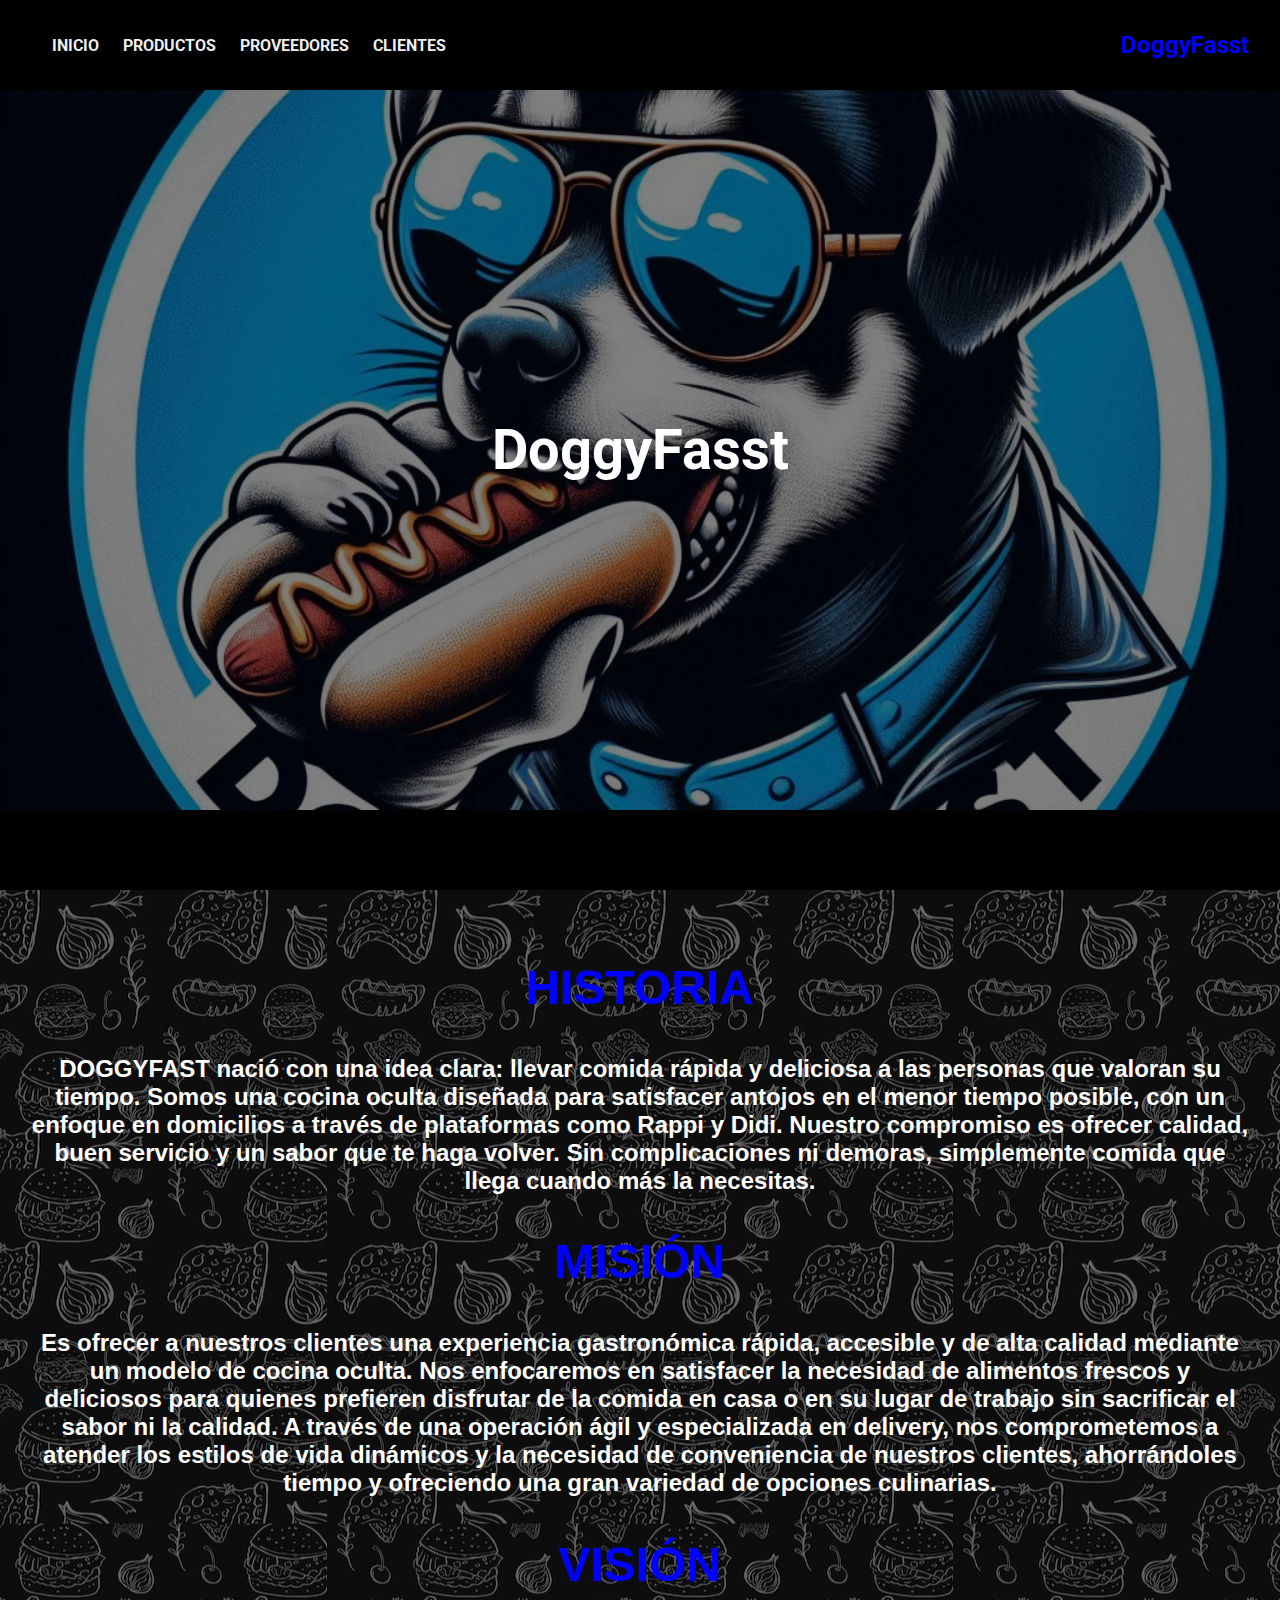
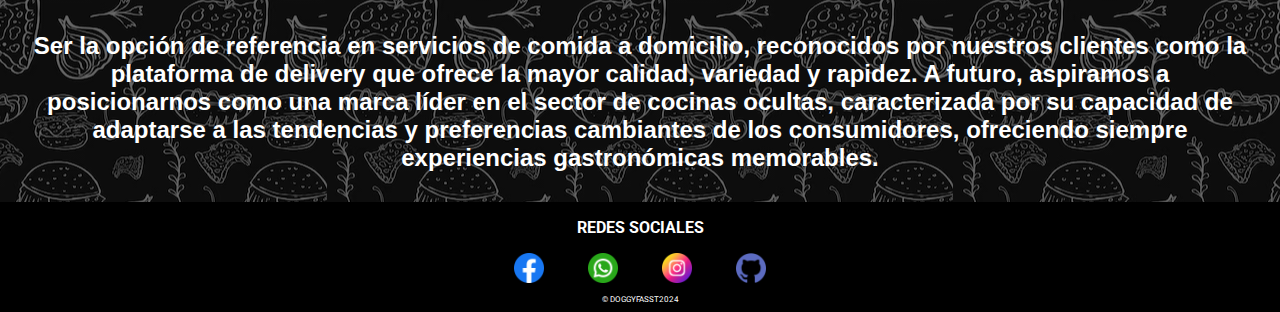
<file: index.html>
<!DOCTYPE html>
<html lang="en">
  <head>
    <link rel="preconnect" href="https://fonts.googleapis.com" />
    <link rel="preconnect" href="https://fonts.gstatic.com" crossorigin />
    <link
      href="https://fonts.googleapis.com/css2?family=Roboto:ital,wght@0,100;0,300;0,400;0,500;0,700;0,900;1,100;1,300;1,400;1,500;1,700;1,900&display=swap"
      rel="stylesheet"
    />
    <title>DoggyFasst</title>
    <link rel="stylesheet" href="index.css" />
  </head>
  <body>

    <header class="container header">
      <nav class="navbar">
        <a href="../">INICIO</a>
        <a href="/productos.html">PRODUCTOS</a>
        <a href="/proveedores.html">PROVEEDORES</a>
        <a href="/clientes.html">CLIENTES</a>
      </nav>
      <div class="logo">
        <p class="text-logo">DoggyFasst</p>
      </div>
    </header>


    <section id="hero">
      <h1>DoggyFasst</h1>
    </section>

    <section id="Primero">
    </section>

    <section id="Primer">
      <div class="Primersemestre">              
      </div>
    </section>

    <form class="MISIÓN">

      <DIV class="HISTORIA">
        <H2>HISTORIA</H2>
        DOGGYFAST nació con una idea clara: llevar comida rápida y deliciosa a las personas que valoran su tiempo. Somos una cocina oculta diseñada para satisfacer antojos en el menor tiempo posible, con un enfoque en domicilios a través de plataformas como Rappi y Didi.

Nuestro compromiso es ofrecer calidad, buen servicio y un sabor que te haga volver. Sin complicaciones ni demoras, simplemente comida que llega cuando más la necesitas.
      </DIV>


      
      <DIV class="mision">
        <H2>MISIÓN</H2>
        Es ofrecer a nuestros clientes una experiencia gastronómica rápida, accesible y de
alta calidad mediante un modelo de cocina oculta. Nos enfocaremos en satisfacer
la necesidad de alimentos frescos y deliciosos para quienes prefieren disfrutar de
la comida en casa o en su lugar de trabajo sin sacrificar el sabor ni la calidad. A
través de una operación ágil y especializada en delivery, nos comprometemos a
atender los estilos de vida dinámicos y la necesidad de conveniencia de nuestros
clientes, ahorrándoles tiempo y ofreciendo una gran variedad de opciones
culinarias.
      </DIV> 

      <div class="VISION">
        <H2>VISIÓN</H2>
        Ser la opción de referencia en servicios de comida a domicilio, reconocidos por
nuestros clientes como la plataforma de delivery que ofrece la mayor calidad,
variedad y rapidez. A futuro, aspiramos a posicionarnos como una marca líder en
el sector de cocinas ocultas, caracterizada por su capacidad de adaptarse a las
tendencias y preferencias cambiantes de los consumidores, ofreciendo siempre
experiencias gastronómicas memorables.
      </div>

      
  
  </form>


  

   

 
  <div class="footer">
    <footer>
        <h3>REDES SOCIALES</h3>
          <a href="https://www.facebook.com/johnemmanuel.lopez.77"><img src="/IMAGENES/facebook.png" alt="facebook" width= "30"></a>
          <a href="https://wa.me/3226360021"><img src="/IMAGENES/whatsapp.png" alt="Whatsapp" width="30"></a>
          <a href="https://www.instagram.com"><img src="/IMAGENES/instagram.png" alt="Instagram" width="30"></a>
          <a href="https://github.com/login"><img src="/IMAGENES/github.png" alt="Github" width="30"></a>
      <p>&copy; DOGGYFASST2024</p>
    </footer>
  </div>


  </body>
</html>
</file>
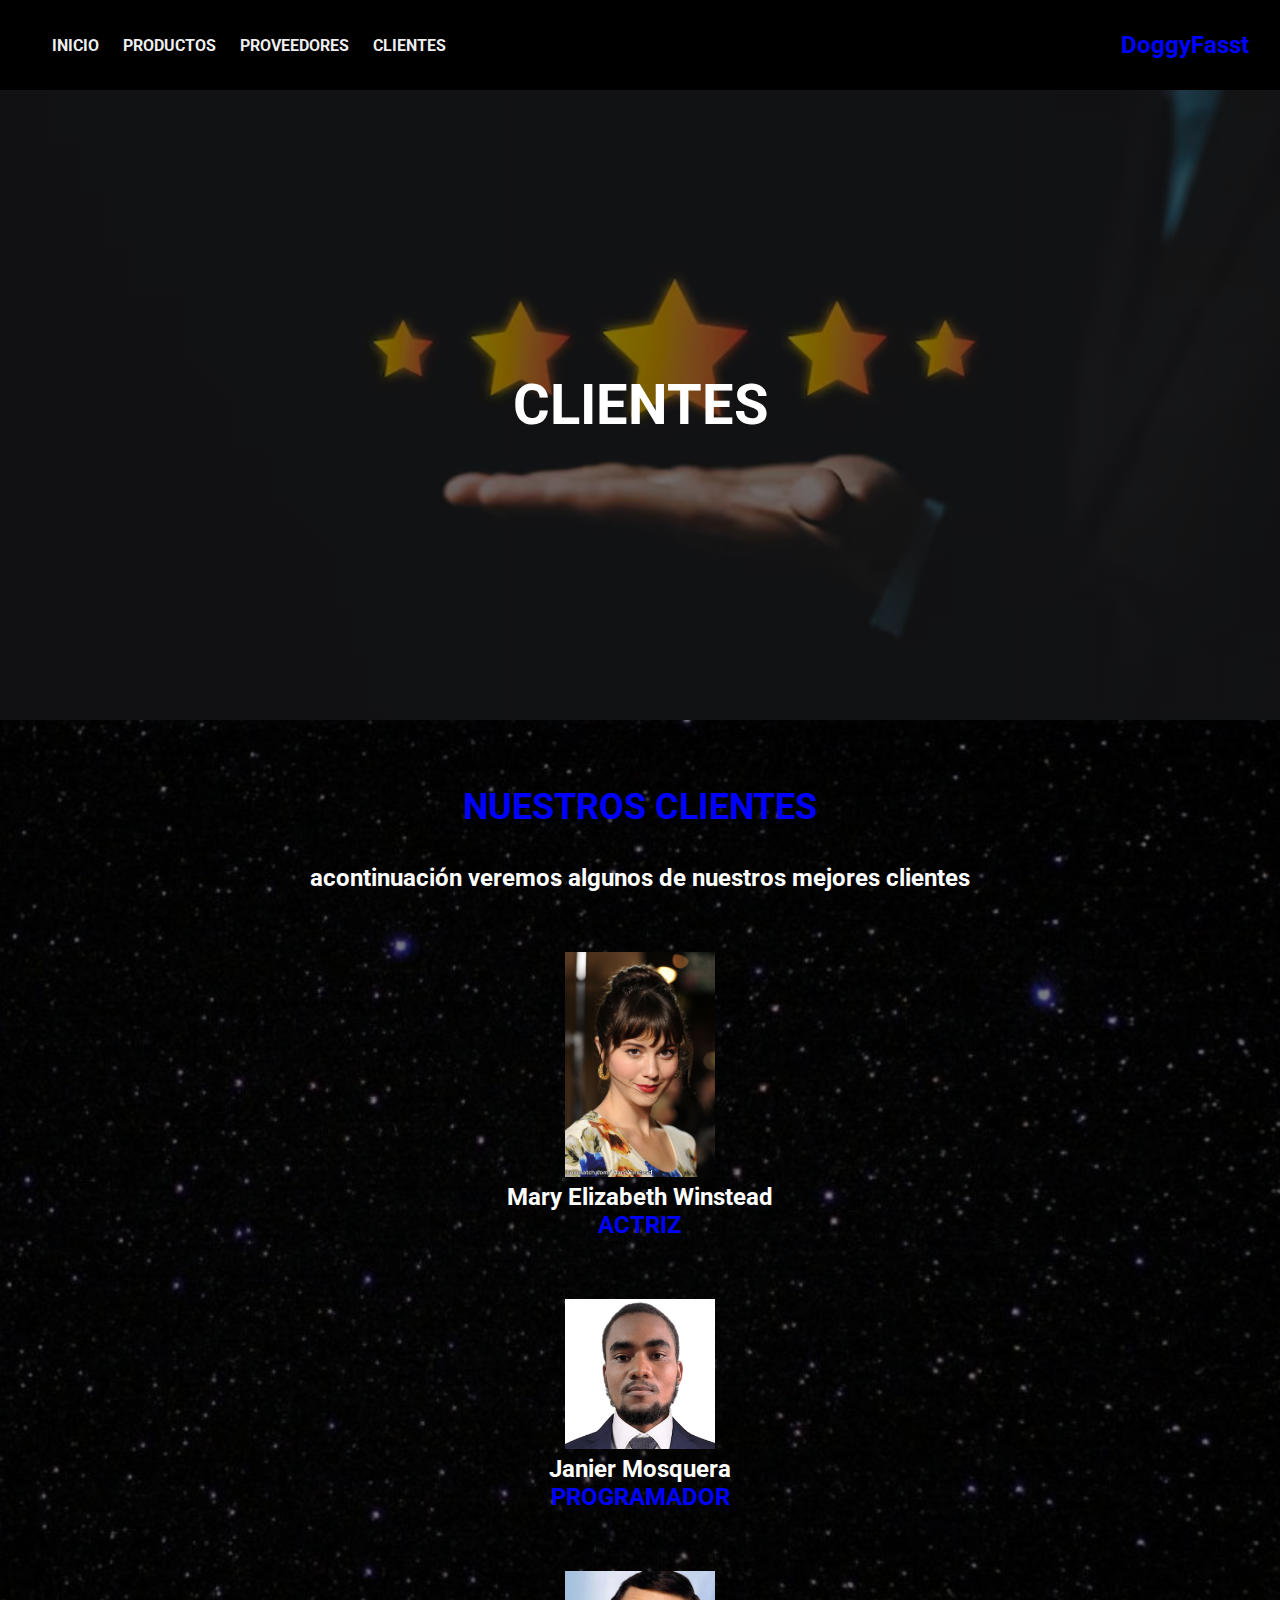
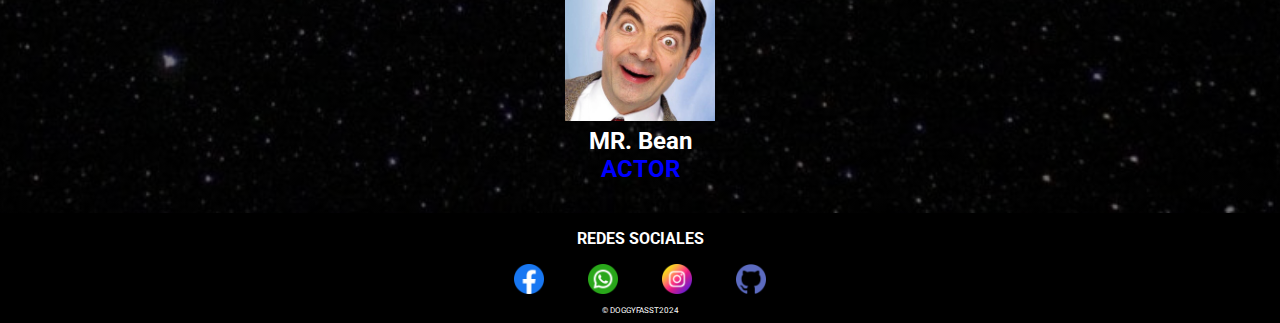
<file: clientes.html>
<!DOCTYPE html>
<html lang="en">
  <head>
    <link rel="preconnect" href="https://fonts.googleapis.com" />
    <link rel="preconnect" href="https://fonts.gstatic.com" crossorigin />
    <link
      href="https://fonts.googleapis.com/css2?family=Roboto:ital,wght@0,100;0,300;0,400;0,500;0,700;0,900;1,100;1,300;1,400;1,500;1,700;1,900&display=swap"
      rel="stylesheet"
    />
    <title>Jemmanuel</title>
    <link rel="stylesheet" href="clientes.css" />
  </head>
  <body>
    <header class="container header">
      <nav class="navbar">
        <a href="/index.html">INICIO</a>
        <a href="/productos.html">PRODUCTOS</a>
        <a href="/proveedores.html">PROVEEDORES</a>
        <a href="../">CLIENTES</a>
      </nav>
      <div class="logo">
        <p class="text-logo">DoggyFasst</p>
      </div>
    </header>

    <section id="hero">
      <h1>CLIENTES</h1>  
    </section>

    <div class="portafolio">
      <h3>NUESTROS CLIENTES</h3>
    acontinuación veremos algunos de nuestros mejores clientes

    <div class="uno">
<img src="IMAGENES/ahh.jpg" alt="a" width="150"><br>
Mary Elizabeth Winstead <br>
<span style="color: blue;">ACTRIZ</span>
    </div> 
    
    <div class="uno">
      <img src="IMAGENES/janier.webp" alt="a" width="150"><br>
      Janier Mosquera <br>
      <span style="color: blue;">PROGRAMADOR</span>
          </div>   

          <div class="uno">
            <img src="IMAGENES/BEAN.webp" alt="a" width="150"><br>
            MR. Bean <br>
            <span style="color: blue;">ACTOR</span>
                </div>   
    
    

    </div>

    <div class="footer">
      <footer>
        <h3>REDES SOCIALES</h3>
        <a href="https://www.facebook.com/johnemmanuel.lopez.77"
          ><img src="/IMAGENES/facebook.png" alt="facebook" width="30"
        /></a>
        <a href="https://wa.me/3226360021"
          ><img src="/IMAGENES/whatsapp.png" alt="Whatsapp" width="30"
        /></a>
        <a href="https://www.instagram.com"
          ><img src="/IMAGENES/instagram.png" alt="Instagram" width="30"
        /></a>
        <a href="https://github.com/login"
          ><img src="/IMAGENES/github.png" alt="Github" width="30"
        /></a>
        <p>&copy; DOGGYFASST2024</p>
      </footer>
    </div>
  </body>
</html>
</file>
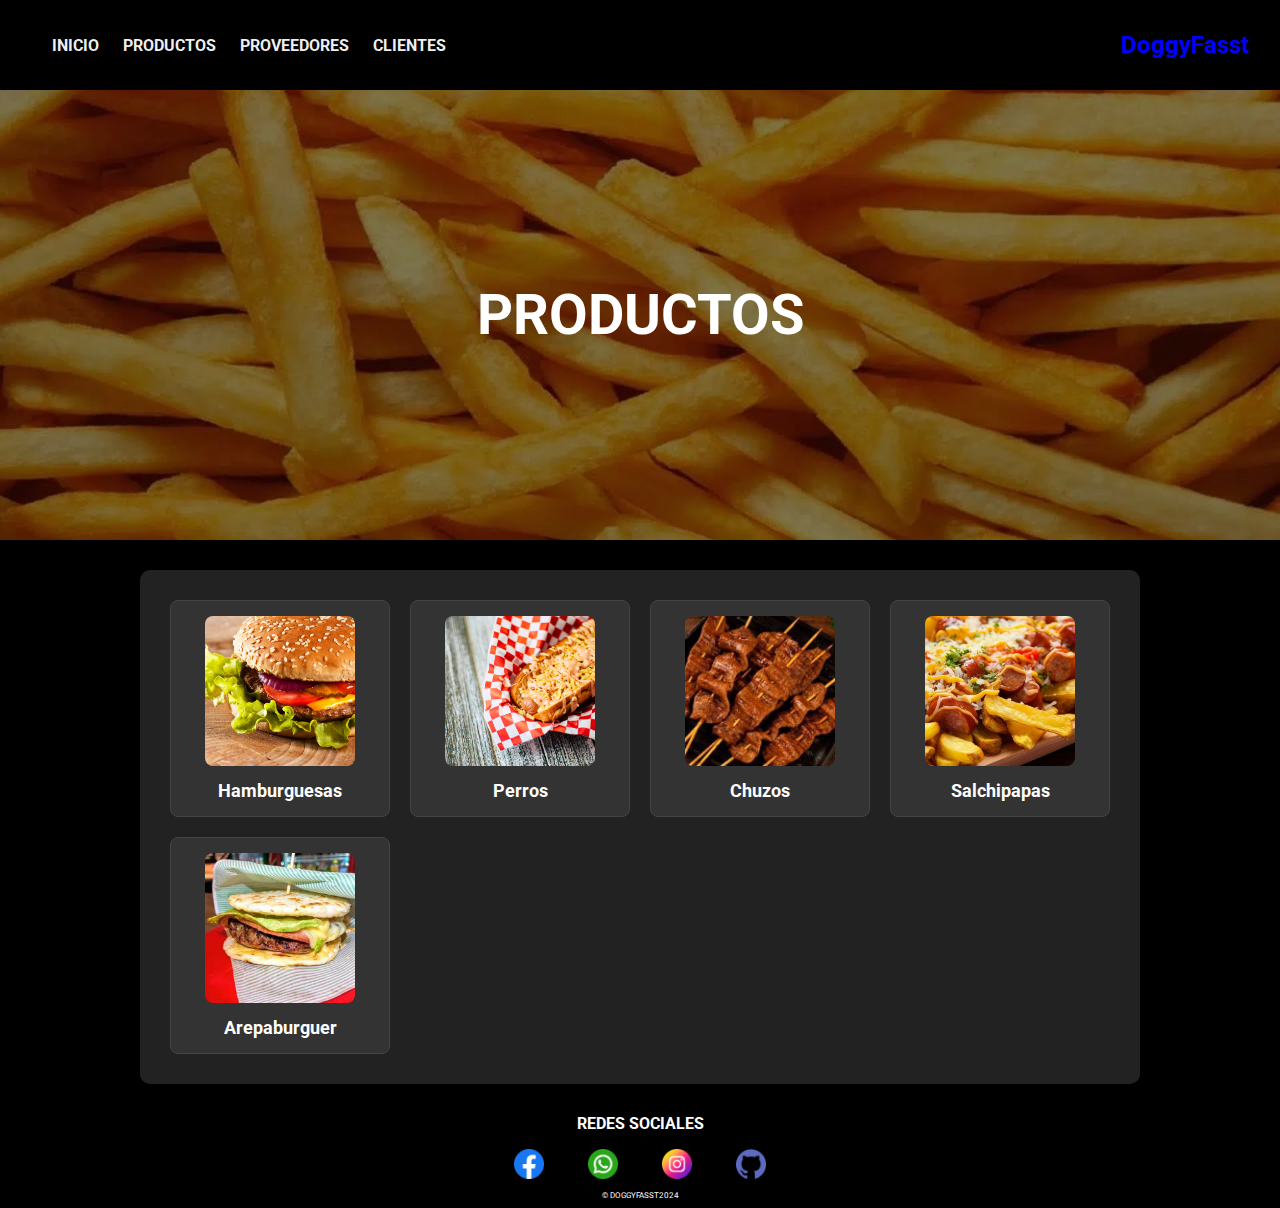
<file: productos.html>
<!DOCTYPE html>
<html lang="en">
  <head>
    <link rel="preconnect" href="https://fonts.googleapis.com" />
    <link rel="preconnect" href="https://fonts.gstatic.com" crossorigin />
    <link
      href="https://fonts.googleapis.com/css2?family=Roboto:ital,wght@0,100;0,300;0,400;0,500;0,700;0,900;1,100;1,300;1,400;1,500;1,700;1,900&display=swap"
      rel="stylesheet"
    />
    <title>Jemmanuel</title>
    <link rel="stylesheet" href="productos.css" />
  </head>
  <body>
    <header class="container header">
      <nav class="navbar">
        <a href="/index.html">INICIO</a>
        <a href="../">PRODUCTOS</a>
        <a href="/proveedores.html">PROVEEDORES</a>
        <a href="/clientes.html">CLIENTES</a>
      </nav>
      <div class="logo">
        <p class="text-logo">DoggyFasst</p>
      </div>
    </header>

    <section id="hero">
      <h1>PRODUCTOS</h1>
    </section>


    <main>
      <div class="menu-container">
          <div class="menu-item">
              <img src="/IMAGENES/Recetas-de-Hamburguesa.jpg" alt="Hamburguesas">
              <p>Hamburguesas</p>
          </div>
          <div class="menu-item">
              <img src="IMAGENES/perro.jpg" alt="Perros">
              <p>Perros</p>
          </div>
          <div class="menu-item">
              <img src="/IMAGENES/chuzo.jpeg" alt="Chuzos">
              <p>Chuzos</p>
          </div>
          <div class="menu-item">
              <img src="/IMAGENES/salchipapa.jpg" alt="Salchipapas">
              <p>Salchipapas</p>
          </div>
          <div class="menu-item">
              <img src="/IMAGENES/arepaburguer.jpeg" alt="Arepaburguer">
              <p>Arepaburguer</p>
          </div>
      </div>
  </main>



    <div class="footer">
      <footer>
        <h3>REDES SOCIALES</h3>
        <a href="https://www.facebook.com/johnemmanuel.lopez.77"
          ><img src="/IMAGENES/facebook.png" alt="facebook" width="30"
        /></a>
        <a href="https://wa.me/3226360021"
          ><img src="/IMAGENES/whatsapp.png" alt="Whatsapp" width="30"
        /></a>
        <a href="https://www.instagram.com"
          ><img src="/IMAGENES/instagram.png" alt="Instagram" width="30"
        /></a>
        <a href="https://github.com/login"
          ><img src="/IMAGENES/github.png" alt="Github" width="30"
        /></a>
        <p>&copy; DOGGYFASST2024</p>
      </footer>
    </div>
  </body>
</html>
</file>
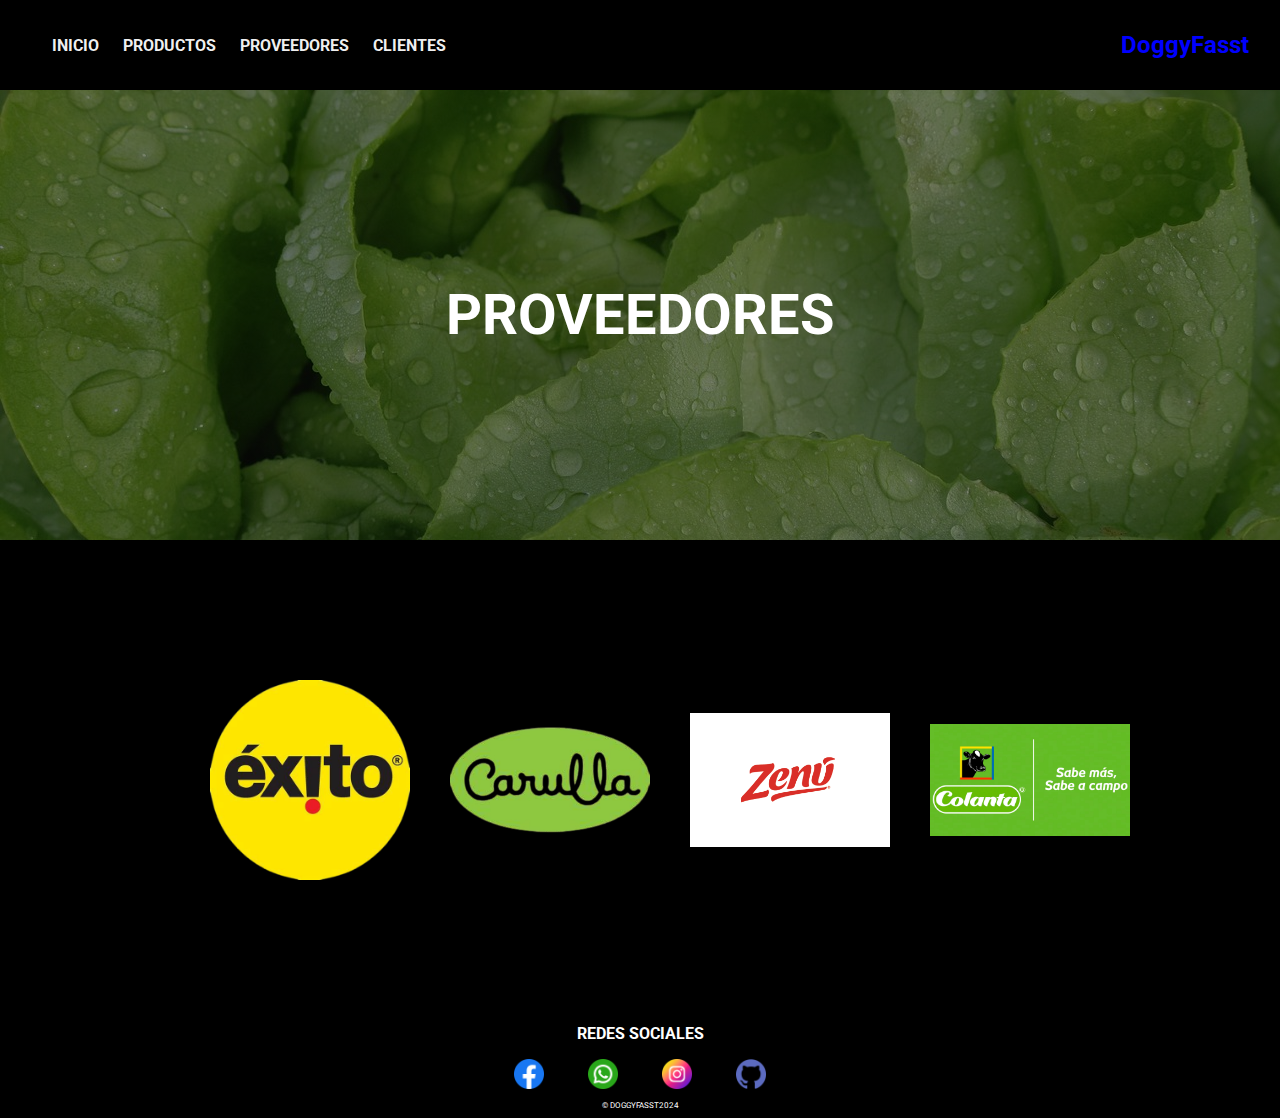
<file: proveedores.html>
<!DOCTYPE html>
<html lang="en">
  <head>
    <link rel="preconnect" href="https://fonts.googleapis.com" />
    <link rel="preconnect" href="https://fonts.gstatic.com" crossorigin />
    <link
      href="https://fonts.googleapis.com/css2?family=Roboto:ital,wght@0,100;0,300;0,400;0,500;0,700;0,900;1,100;1,300;1,400;1,500;1,700;1,900&display=swap"
      rel="stylesheet"
    />
    <title>Jemmanuel</title>
    <link rel="stylesheet" href="proveedores.css" />
  </head>
  <body>

    <header class="container header">
      <nav class="navbar">
        <a href="/index.html">INICIO</a>
        <a href="/productos.html">PRODUCTOS</a>
        <a href="../">PROVEEDORES</a>
        <a href="/clientes.html">CLIENTES</a>
      </nav>
      <div class="logo">
        <p class="text-logo">DoggyFasst</p>
      </div>
    </header>

    <section id="hero">
      <h1>PROVEEDORES</h1>
    </section>


    <DIV class="exito">
      <a href="https://www.exito.com/mercado/home">
        <img src="IMAGENES/exito-removebg-preview.png" alt="exito" width="200">
      </a>

      <a href="https://www.carulla.com/">
        <img src="IMAGENES/carulla-removebg-preview.png" alt="exito" width="200">
      </a>


      <a href="https://zenu.com.co/">
        <img src="IMAGENES/logo_zenu.JPG.png"alt="exito" width="200">
      </a>

      <a href="https://colanta.com/corporativo/">
        <img src="IMAGENES/colanta.jpg"alt="exito" width="200">
      </a>

    </DIV>


      





      <div class="footer">
        <footer>
          <h3>REDES SOCIALES</h3>
          <a href="https://www.facebook.com/johnemmanuel.lopez.77"
            ><img src="/IMAGENES/facebook.png" alt="facebook" width="30"
          /></a>
          <a href="https://wa.me/3226360021"
            ><img src="/IMAGENES/whatsapp.png" alt="Whatsapp" width="30"
          /></a>
          <a href="https://www.instagram.com"
            ><img src="/IMAGENES/instagram.png" alt="Instagram" width="30"
          /></a>
          <a href="https://github.com/login"
            ><img src="/IMAGENES/github.png" alt="Github" width="30"
          /></a>
          <p>&copy; DOGGYFASST2024</p>
        </footer>
      </div>
    
  </body>
  </html>
</file>
<file: index.css>
@import url('https://fonts.googleapis.com/css2?family=Roboto:ital,wght@0,100;0,300;0,400;0,500;0,700;0,900;1,100;1,300;1,400;1,500;1,700;1,900&display=swap');


* {
  box-sizing: border-box;
}

input[type="checkbox"] {
  width: 15px;
  height: 10px; 
  transform: scale(1.5); 
}

.color{
  color: rgb(0, 0, 0);
}

body {
  margin: 0;
  font-family: "Roboto", sans-serif;
  background-color: rgb(0, 0, 0);
}

h1 {
  font-size: 3.5em;
}
h2 {
  font-size: 1.7em;
}
h3 {
  font-size: 1em;
}
p {
  font-size: 0.5em;
}

button {
  font-size: 1.5em;
  font-weight: bold;
  border-radius: 10px;
  border: 1px solid rgb(88, 88, 155);
  box-shadow: 2px 2px 10px rgb(140, 140, 192);
  color: white;
  background-color: rgb(102, 180, 216);
}

button:hover {
  background-color: blue;
}



header{
  margin: 0;
  max-width: 100%;
}

.header {
  background-color: rgba(0, 0, 0, 0.952);
  text-align: center;
}



.container {
  display: flex;
  justify-content: space-between; 
  align-items: center; 
  
}

.logo {
  margin: 30px;   
  padding: 1px 1px;
  font-weight: bold;
  color: blue;
  font-size: 3rem;
  text-align: right; 
}

.text-logo{
  margin: auto;
  text-align: left;
}


.navbar{
  display:flex;
  align-items: center;
  margin-left: 40px;
}

header nav a {
  padding: 5px 12px;
  text-decoration: none;
  font-weight: bold;
  color: rgba(255, 255, 255, 0.938);
  text-align: right; 
  font-size: 1.rem;
}

header nav a:hover {
  color: blue;
}


#hero {
    display: flex;
    align-items: center;
    justify-content: center;
    text-align: center;
    flex-direction: column;
    height: 80vh;    
    background-image: linear-gradient(
      0deg,
      rgba(0, 0, 0, 0.5),
      rgba(0, 0, 0, 0.5)
    ),
    url(IMAGENES/DOGGY.jfif);
    background-repeat: no-repeat; 
    background-size: cover; 
    background-position: center; 
  }

  #hero h1{
    color: white;
  }

 

  #Primero{
    display: flex;
    align-items: center;
    justify-content: center;
    text-align: center;
    flex-direction: column;
    background-color: black;
    color: blue;  
    padding: 40px;   
    
  }

  .SEGUNDOS{
    display: flex;
    align-items: center;
    justify-content: center;
    text-align: center;
    flex-direction: column;
    background-color: black;
    color: blueviolet;  
  }

 
 
  .color-trimestre{color: blueviolet;}



  #Primer{
    display: flex;
    align-items: center;
    justify-content: center;
    text-align: center;
    flex-direction: column;
    background-image: linear-gradient(
      0deg,
      rgba(0,0,0,0.5),
      rgba(0,0,0,0.5)
    ),
    url(IMAGENES/fondo\ semestre.webp);
    background-repeat: no-repeat; 
    background-size: cover; 
    background-position: center; 
    color: white;
    font-size: 2em;
}

form h2{
  color: blue;
  font-size: 2em;
  font-weight: bold;
}


form{
  background-image: linear-gradient(
    0deg,
    rgba(0,0,0,0.5),
    rgba(0,0,0,0.5)
  ),
  url(IMAGENES/fondocomida1.avif);
  color: white;
  background-position: center center;
  font-family: Arial, Helvetica, sans-serif;
  margin: 0;
  padding: 30px;  
  font-weight: bold;
  font-size: 1.5em;
  
}


form .HISTORIA{
  text-align: center;
}


form .mision{
  text-align: center;
}


form .VISION{
  text-align: center;
}

/* PIE DE PAGINA*/
.footer{
  color: white;
  text-align: center;
}

.footer a{
  gap: 50px;
  margin: 10px 20px 10px 20px ;
}
</file>
<file: clientes.css>
@import url('https://fonts.googleapis.com/css2?family=Roboto:ital,wght@0,100;0,300;0,400;0,500;0,700;0,900;1,100;1,300;1,400;1,500;1,700;1,900&display=swap');


* {
  box-sizing: border-box;
}

input[type="checkbox"] {
  width: 15px;
  height: 10px; 
  transform: scale(1.5); 
}

.color{
  color: rgb(0, 0, 0);
}

body {
  margin: 0;
  font-family: "Roboto", sans-serif;
  background-color: rgb(0, 0, 0);
}

h1 {
  font-size: 3.5em;
}
h2 {
  font-size: 1.7em;
}
h3 {
  font-size: 1em;
}
p {
  font-size: 0.5em;
}

button {
  font-size: 1.5em;
  font-weight: bold;
  border-radius: 10px;
  border: 1px solid rgb(88, 88, 155);
  box-shadow: 2px 2px 10px rgb(140, 140, 192);
  color: white;
  background-color: rgb(102, 180, 216);
}

button:hover {
  background-color: blue;
}



header{
  margin: 0;
  max-width: 100%;
}

.header {
  background-color: rgba(0, 0, 0, 0.952);
  text-align: center;
}



.container {
  display: flex;
  justify-content: space-between; 
  align-items: center; 
  
}

.logo {
  margin: 30px;   
  padding: 1px 1px;
  font-weight: bold;
  color: blue;
  font-size: 3rem;
  text-align: right; 
}

.text-logo{
  margin: auto;
  text-align: left;
}


.navbar{
  display:flex;
  align-items: center;
  margin-left: 40px;
}

header nav a {
  padding: 5px 12px;
  text-decoration: none;
  font-weight: bold;
  color: rgba(255, 255, 255, 0.938);
  text-align: right; 
  font-size: 1.rem;
}

header nav a:hover {
  color: blue;
}


  #hero {
    display: flex;
    align-items: center;
    justify-content: center;
    text-align: center;
    flex-direction: column;
    height: 70vh;    
    background-image: linear-gradient(
      0deg,
      rgba(0, 0, 0, 0.5),
      rgba(0, 0, 0, 0.5)
    ),
    url(IMAGENES/clientes1.jpg);
    background-repeat: no-repeat; 
    background-size: cover; 
    background-position: center; 
  }

  #hero h1{
    color: white;
  }

.portafolio{
  text-align: center;
    font-size: 1.50em;   
    text-align: justify center;
    color: white;
    font-weight: bold;
    padding: 30px 40px;
    background-image: linear-gradient(
        0deg,
        rgba(0, 0, 0, 0.5),
        rgba(0, 0, 0, 0.5)
      ),
    url(IMAGENES/esrellas.jpg);
    background-repeat: no-repeat; 
    background-size: cover; 
    background-position: center; 
}



.uno img{
 
  align-items: center;
    justify-content: center;
    text-align: center;
    flex-direction: column;  
  color: blue;
}

.uno{
  padding-top: 60px;
}

.proyectos{
    text-align: right;
}

.portafolio h3{
    color: blue;
    font-size: 1.5em;
}
.proyectos h3{
    color: blue;
    font-size: 1.5em;
}


















  /*pie de pagina*/

  .footer{
    color: white;
    text-align: center;

  }

  .footer a{
    gap: 50px;
    margin: 10px 20px 10px 20px ;
  }
</file>
<file: productos.css>
@import url('https://fonts.googleapis.com/css2?family=Roboto:ital,wght@0,100;0,300;0,400;0,500;0,700;0,900;1,100;1,300;1,400;1,500;1,700;1,900&display=swap');


* {
  box-sizing: border-box;
}

input[type="checkbox"] {
  width: 15px;
  height: 10px; 
  transform: scale(1.5); 
}

.color{
  color: rgb(0, 0, 0);
}

body {
  margin: 0;
  font-family: "Roboto", sans-serif;
  background-color: rgb(0, 0, 0);
}

h1 {
  font-size: 3.5em;
}
h2 {
  font-size: 1.7em;
}
h3 {
  font-size: 1em;
}
p {
  font-size: 0.5em;
}

button {
  font-size: 1.5em;
  font-weight: bold;
  border-radius: 10px;
  border: 1px solid rgb(88, 88, 155);
  box-shadow: 2px 2px 10px rgb(140, 140, 192);
  color: white;
  background-color: rgb(102, 180, 216);
}

button:hover {
  background-color: blue;
}



header{
  margin: 0;
  max-width: 100%;
}

.header {
  background-color: rgba(0, 0, 0, 0.952);
  text-align: center;
}



.container {
  display: flex;
  justify-content: space-between; 
  align-items: center; 
  
}

.logo {
  margin: 30px;   
  padding: 1px 1px;
  font-weight: bold;
  color: blue;
  font-size: 3rem;
  text-align: right; 
}

.text-logo{
  margin: auto;
  text-align: left;
}


.navbar{
  display:flex;
  align-items: center;
  margin-left: 40px;
}

header nav a {
  padding: 5px 12px;
  text-decoration: none;
  font-weight: bold;
  color: rgba(255, 255, 255, 0.938);
  text-align: right; 
  font-size: 1.rem;
}

header nav a:hover {
  color: blue;
}


#hero {
  display: flex;
  align-items: center;
  justify-content: center;
  text-align: center;
  flex-direction: column;
  height: 50vh;    
  background-image: linear-gradient(
    0deg,
    rgba(0, 0, 0, 0.5),
    rgba(0, 0, 0, 0.5)
  ),
  url(IMAGENES/PAPAS.webp);
  background-repeat: no-repeat; 
  background-size: cover; 
  background-position: center; 
}

#hero h1{
  color: white;
  text-align: center;
}



.menu-container {
  display: grid;
  grid-template-columns: repeat(auto-fill, minmax(200px, 1fr));
  gap: 20px;
  padding: 30px;
  width: 90%;
  max-width: 1000px;
  margin: 30px auto;
  background: #222;
  border-radius: 10px;
}

.menu-item {
  text-align: center;
  padding: 15px;
  background: #333;
  border: 1px solid #444;
  border-radius: 8px;
  transition: transform 0.2s, box-shadow 0.2s;
}

.menu-item img {
  width: 150px;
  height: 150px;
  object-fit: cover;
  border-radius: 8px;
  margin-bottom: 10px;
}

.menu-item:hover {
  transform: translateY(-5px);
  box-shadow: 0 6px 12px rgba(0, 0, 0, 0.5);
}

.menu-item p {
  margin: 0;
  font-size: 18px;
  font-weight: bold;
  color: #fff;
}



/* PIE DE PAGINA*/
.footer{
    color: white;
    text-align: center;

  }

  .footer a{
    gap: 50px;
    margin: 10px 20px 10px 20px ;
  }
</file>
<file: proveedores.css>
@import url('https://fonts.googleapis.com/css2?family=Roboto:ital,wght@0,100;0,300;0,400;0,500;0,700;0,900;1,100;1,300;1,400;1,500;1,700;1,900&display=swap');


* {
  box-sizing: border-box;
}

input[type="checkbox"] {
  width: 15px;
  height: 10px;
  transform: scale(1.5);
}

.color {
  color: rgb(0, 0, 0);
}

body {
  margin: 0;
  font-family: "Roboto", sans-serif;
  background-color: rgb(0, 0, 0);
}

h1 {
  font-size: 3.5em;
}

h2 {
  font-size: 1.7em;
}

h3 {
  font-size: 1em;
}

p {
  font-size: 0.5em;
}

button {
  font-size: 1.5em;
  font-weight: bold;
  border-radius: 10px;
  border: 1px solid rgb(88, 88, 155);
  box-shadow: 2px 2px 10px rgb(140, 140, 192);
  color: white;
  background-color: rgb(102, 180, 216);
}

button:hover {
  background-color: blue;
}



header {
  margin: 0;
  max-width: 100%;
}

.header {
  background-color: rgba(0, 0, 0, 0.952);
  text-align: center;
}



.container {
  display: flex;
  justify-content: space-between;
  align-items: center;

}

.logo {
  margin: 30px;
  padding: 1px 1px;
  font-weight: bold;
  color: blue;
  font-size: 3rem;
  text-align: right;
}

.text-logo {
  margin: auto;
  text-align: left;
}


.navbar {
  display: flex;
  align-items: center;
  margin-left: 40px;
}

header nav a {
  padding: 5px 12px;
  text-decoration: none;
  font-weight: bold;
  color: rgba(255, 255, 255, 0.938);
  text-align: right;
  font-size: 1.rem;
}

header nav a:hover {
  color: blue;
}


#hero {
  display: flex;
  align-items: center;
  justify-content: center;
  text-align: center;
  flex-direction: column;
  height: 50vh;
  background-image: linear-gradient(0deg,
      rgba(0, 0, 0, 0.5),
      rgba(0, 0, 0, 0.5)),
    url(IMAGENES/LECHUGA.jpg);
  background-repeat: no-repeat;
  background-size: cover;
  background-position: center;
}

#hero h1 {
  color: white;
  text-align: center;
}


.exito {
  text-align: center;
  align-items: center;
  padding: 100px;
  padding-left: 190px;
  display: flex;
  margin: 30px auto;
}

.exito img{
  margin: auto;
}


.exito a {
  gap: 50px;
  margin: 10px 20px 10px 20px;
}






#BACHILLER {
  display: flex;
  align-items: center;
  justify-content: center;
  text-align: center;
  flex-direction: column;
  background-color: black;
  color: blueviolet;
}

.COLEGIO {
  background-color: white;
  display: flex;
  align-items: center;
  font-weight: bold;
  font-size: 1.5em;
  padding: 60px;

}

.informacion {
  margin-left: 200px;
  margin: auto;

}

.COLEGIO img {
  margin-left: 20px;

}



/*universidad*/

#universidad {
  display: flex;
  align-items: center;
  justify-content: center;
  text-align: center;
  flex-direction: column;
  background-color: black;
  color: blueviolet;
}

.amigo {
  background-color: white;
  display: flex;
  align-items: center;
  font-weight: bold;
  font-size: 1.5em;
  padding: 60px;

}

.informacionu {
  margin-left: 300px;
  margin: auto;


}

.amigo img {
  margin-left: 200px;
  margin: auto;

}


/*Sena*/
#sena {
  display: flex;
  align-items: center;
  justify-content: center;
  text-align: center;
  flex-direction: column;
  background-color: black;
  color: blueviolet;
}

.senaa {
  background-color: white;
  display: flex;
  align-items: center;
  font-weight: bold;
  font-size: 1.5em;
  padding: 60px;

}

.informacions {
  margin-left: 300px;
  margin: auto;


}

.amigo img {
  margin-left: 200px;
  margin: auto;

}





/*pie de pagina*/

.footer {
  color: white;
  text-align: center;

}

.footer a {
  gap: 50px;
  margin: 10px 20px 10px 20px;
}
</file>
